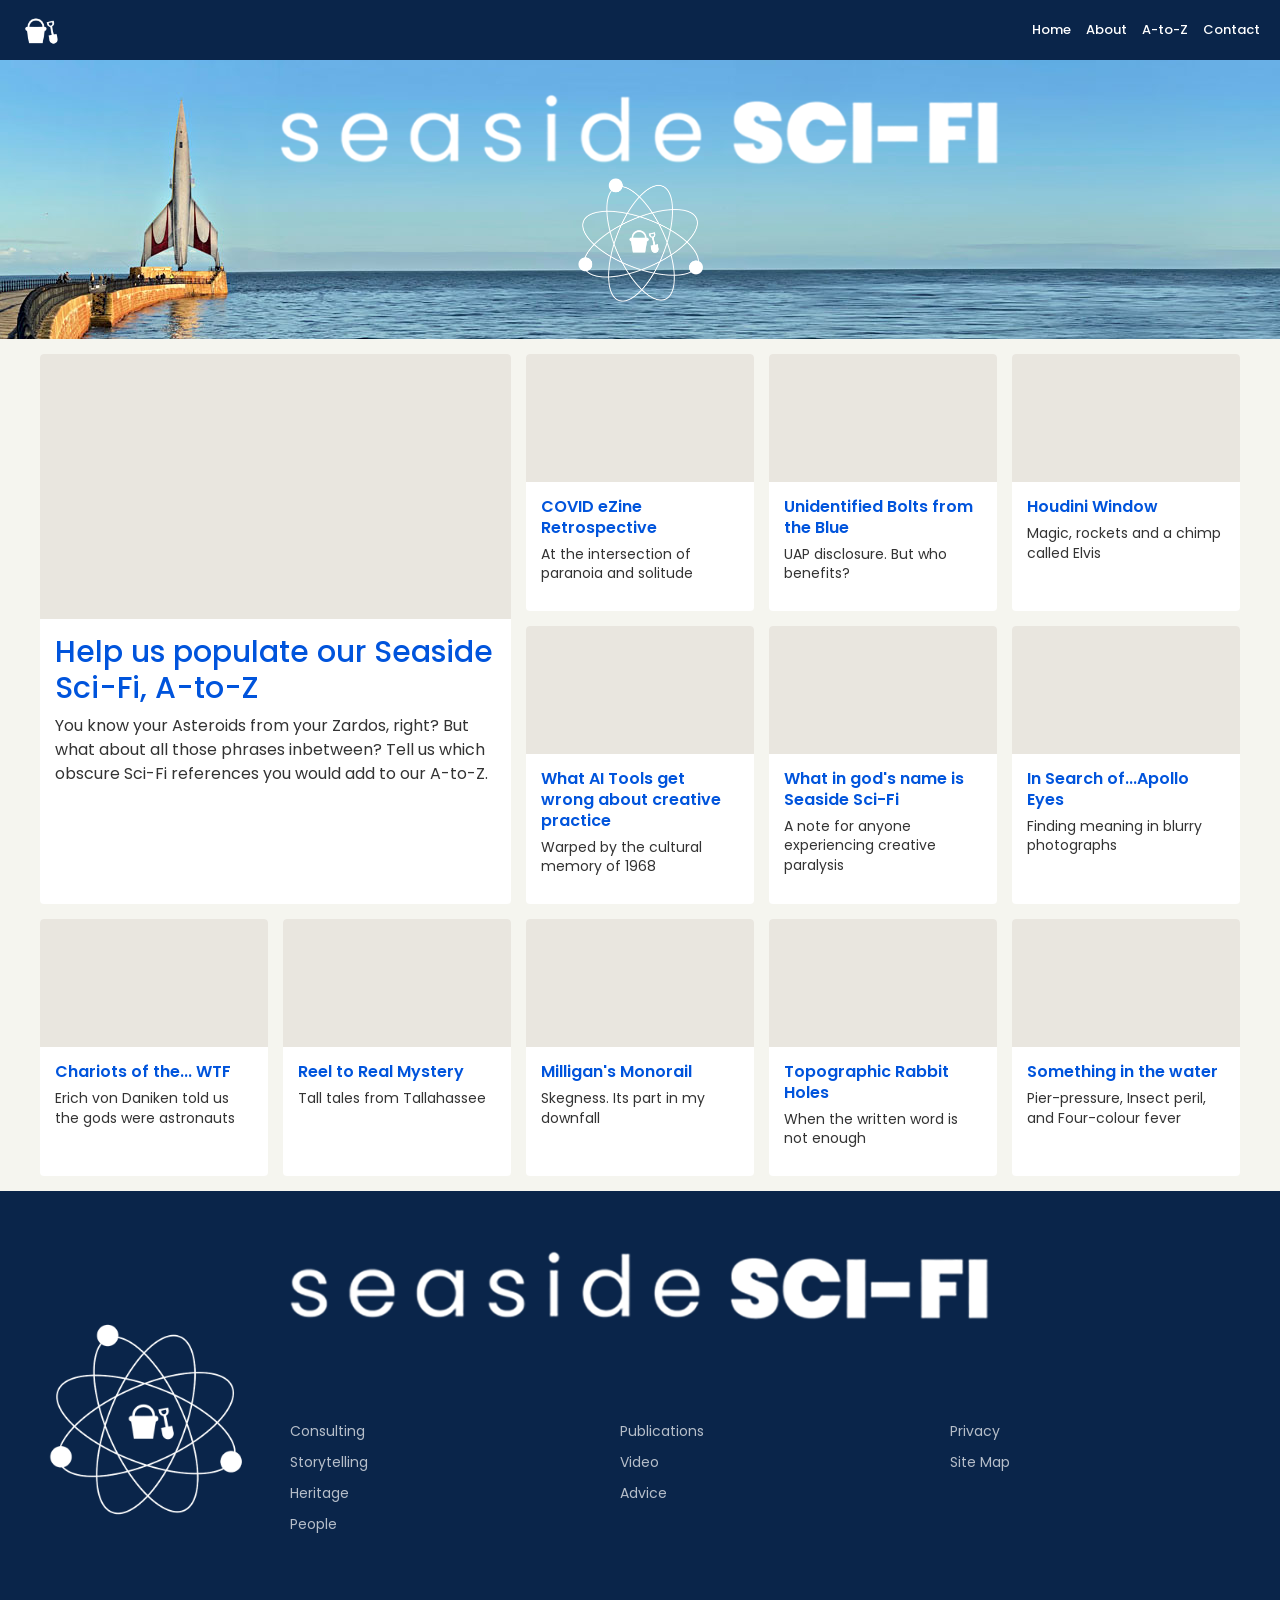
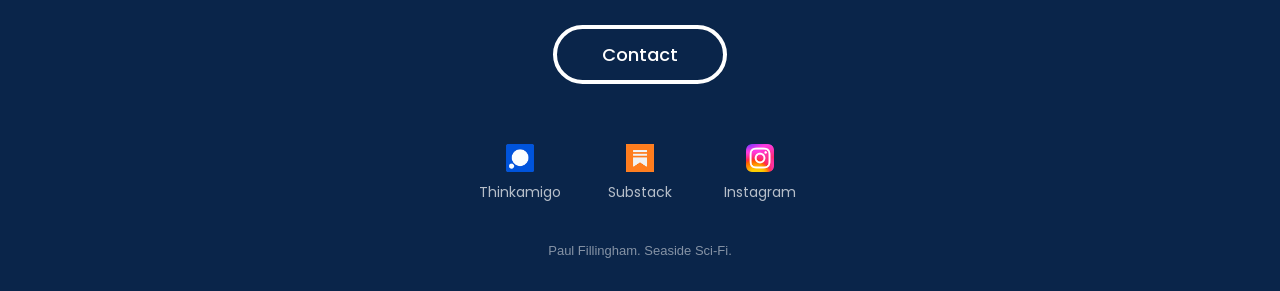
<file: index.html>
<!DOCTYPE html>
<html lang="en">
<head>
<meta charset="UTF-8">

    <meta name="version" content="SEASIDE SCI-FI HOME PORTAL v1.4">
    <meta name="viewport" content="width=device-width, initial-scale=1.0">

    <title><!-- TODO: Seaside Sci-Fi page title --></title>

    <link rel="canonical" href="https://seasidescifi.com/index.html">

    <!-- Open Graph -->
    <meta property="og:type" content="website">
    <meta property="og:site_name" content="Seaside Sci-Fi">
    <meta property="og:title" content="<!-- TODO: Seaside Sci-Fi OG title -->">
    <meta property="og:description" content="<!-- TODO: Seaside Sci-Fi OG description -->">
    <meta property="og:url" content="https://seasidescifi.com/index.html">
    <meta property="og:image" content="https://seasidescifi.com/assets/img/og/<!-- TODO: og-image-filename.jpg -->">
    <meta property="og:image:alt" content="<!-- TODO: Seaside Sci-Fi OG image alt text -->">
    <meta property="og:image:width" content="1200">
    <meta property="og:image:height" content="630">
    <meta property="og:locale" content="en_GB">

    <!-- Twitter Card -->
    <meta name="twitter:card" content="summary_large_image">
    <meta name="twitter:title" content="<!-- TODO: Seaside Sci-Fi Twitter title -->">
    <meta name="twitter:description" content="<!-- TODO: Seaside Sci-Fi Twitter description -->">
    <meta name="twitter:image" content="https://seasidescifi.com/assets/img/og/<!-- TODO: og-image-filename.jpg -->">
    <meta name="twitter:image:alt" content="<!-- TODO: Seaside Sci-Fi Twitter image alt text -->">

    <!-- Standard meta -->
    <meta name="author" content="Paul Fillingham">
    <meta name="description" content="<!-- TODO: Seaside Sci-Fi meta description -->">

    <link rel="stylesheet" href="sci-fi-chassis.css">
    <link rel="stylesheet" href="sci-fi-home-portal.css">
</head>
<body>

    <header id="main-nav"></header>

    <section class="site-hero">
        <div class="site-hero-inner">

            <!-- Desktop: logotype + atomic bucket -->
            <img src="assets/img/seaside-sci-fi-desktop-graphic.png" alt="Seaside Sci-Fi" class="hero-logotype">
            <img src="assets/img/atomic-bucket-logo-512.png" alt="" class="hero-bucket">

            <!-- Mobile: single composite graphic -->
            <img src="assets/img/atomic-logo-mobile-header.png" alt="Seaside Sci-Fi" class="hero-mobile-logo">

        </div>
    </section>

    <main>
        <section class="hero-full-width-wrapper">
            <div class="container">
                <section class="home-hero-grid" id="home-grid"></section>
            </div>
        </section>
    </main>

    <footer id="main-footer"></footer>

    <script src="loader.js"></script>
    <script src="card-renderer.js"></script>

</body>
</html>
</file>
<file: sci-fi-chassis.css>
/* ============================================================
   SEASIDE SCI-FI CHASSIS v1.4 - GLOBAL SHELL
   Forked from THINKAMIGO CHASSIS v6.6 - June 2026
   Architecture: 1250px Grid | 3-Col Footer | UI Components
   Rules: STRICT HEX-ONLY (Converted all RGB/RGBA to Hex-8)
   v1.0: Forked from thinkamigo.com chassis.css v6.6.
         #main-nav background-colour changed from
         var(--brand-blue) to var(--footer-bg) so header
         and footer share the same colour (#0a254a).
         No other rules altered on fork - all structural,
         responsive, and hamburger-toggle logic carried over
         unchanged from the proven thinkamigo.com version.
   v1.1: Footer anchored to bottom of viewport via flex column
         body layout. Desktop/mobile footer logotype switch
         added. Mobile footer-visual-col hidden (atomic bucket
         logo appears in mobile logotype stack instead).
   v1.2: Glow hover effect added to atomic bucket logo in
         mobile logotype stack. max-width on desktop logotype
         set to 700px.
   v1.3: Mobile hamburger menu improved. Font size increased
         to 18px. Padding increased for larger tap targets.
         Dividers moved from a to li so they span full width.
         Text alignment centred for mobile.
   v1.4: Full !important sweep. All unnecessary !important
         declarations removed. Only two remain: menu-toggle
         display:none (browser override protection) and
         back-to-top.show display:flex (overrides base none).
         Cascade now clean and predictable throughout.
   ============================================================ */

@import url('https://fonts.googleapis.com/css2?family=Poppins:wght@100;200;300;400;500;600;700;800;900&display=swap');

:root {
    --brand-blue: #0054dc;
    --brand-blue-light: #ffffff26;
    --brand-orange: #ff6600;
    --footer-bg: #0a254a;
    --white: #ffffff;
    --stone-bg: #f5f5ef; 
}

/* --- 1. CORE RESET --- */
html {
    margin: 0; padding: 0; width: 100%; overflow-x: hidden;
}

body {
    margin: 0; padding: 0; width: 100%; overflow-x: hidden;
    font-family: 'Segoe UI', Arial, Helvetica, sans-serif;
    min-height: 100vh;
    display: flex;
    flex-direction: column;
}

main {
    flex: 1;
}

figure { 
    margin: 0; 
    padding: 0; 
}

img { 
    max-width: 100%; 
    height: auto; 
    display: block;
}

.container { 
    max-width: 1280px; 
    margin: 0 auto; 
    padding: 0 20px; 
    box-sizing: border-box; 
}

/* --- 2. GLOBAL NAVIGATION --- */
#main-nav {
    background-color: var(--footer-bg);
    width: 100%;
    position: relative;
    z-index: 3000;
    display: block;
}

#main-nav .nav-flex {
    display: flex;
    justify-content: space-between;
    align-items: center;
    width: 100%;
    max-width: none;
    padding: 10px 20px; 
    box-sizing: border-box;
}

.logo img { height: 40px; width: auto; display: block; }

.nav-links { 
    display: flex; 
    gap: 15px; 
    align-items: center; 
    list-style: none; 
    margin: 0; padding: 0; 
}

.nav-links a {
    color: #ffffff;
    font-family: 'Poppins', sans-serif;
    font-size: 13px;
    font-weight: 500;
    white-space: nowrap;
    text-decoration: none;
}

.nav-links a:hover {
    text-decoration: underline;
    text-decoration-color: var(--brand-orange);
    text-underline-offset: 6px;
    text-decoration-thickness: 2px;
}

/* --- 3. MOBILE TOGGLE ENGINE --- */
.menu-toggle { display: none !important; }
.hamburger { 
    display: none; 
    cursor: pointer; 
    flex-direction: column; 
    gap: 5px; 
}
.hamburger span { width: 25px; height: 3px; background-color: #ffffff; display: block; }

/* --- 4. MASTER FOOTER --- */
#main-footer { 
    background-color: var(--footer-bg);
    color: #ffffff;
    padding: 60px 0 0;
    width: 100%;
    display: block;
    clear: both;
    margin: 0;
}

/* Footer logotype - desktop */
.footer-full-logo {
    width: 100%;
    max-width: 700px;
    height: auto;
    display: block;
    margin: 0 auto;
}

.footer-logo-desktop { display: block; }

/* Footer logotype - mobile stack */
.footer-logo-mobile {
    display: none;
    flex-direction: column;
    align-items: center;
    gap: 10px;
}

.footer-logo-mobile-part {
    width: 80%;
    height: auto;
    display: block;
    margin: 0 auto;
}

.footer-body-grid { 
    display: flex;
    justify-content: space-between;
    align-items: flex-start;
    flex-wrap: wrap; 
    gap: 20px; 
}

.footer-visual-col { flex: 0 0 250px; margin-top: 0; }

.footer-brand-mark { 
    margin: 0 auto;
    max-width: 80%;
    height: auto;
    display: block;
    transition: filter 0.4s ease-in-out; 
}

.footer-visual-col a:hover .footer-brand-mark,
.footer-logo-mobile a:hover .footer-brand-mark {
    filter: drop-shadow(0 0 15px #3385ffcc);
}

.footer-nav-col { 
    flex: 1; 
    min-width: 140px; 
    padding-top: 100px;
}

.footer-nav-col ul { list-style: none; padding: 0; margin: 0; }
.footer-nav-col li { margin-bottom: 10px; }

.footer-nav-col a { 
    color: #ffffffb3;
    font-size: 14px; 
    font-family: 'Poppins', sans-serif;
    text-decoration: none;
}

.footer-nav-col a:hover {
    color: #ffffff;
    text-decoration: underline;
    text-decoration-color: var(--brand-orange);
    text-underline-offset: 6px;
    text-decoration-thickness: 2px;
}

.footer-cta { 
    margin-top: 80px; 
    margin-bottom: 60px;
    text-align: center; 
    width: 100%;
}

/* PRECISION SOCIAL GRID */
.social-strip { 
    display: flex; 
    justify-content: center; 
    align-items: flex-start;
    gap: 20px; 
    margin: 20px 0 40px; 
}

.social-item {
    flex: 0 0 100px; 
    text-align: center;
}

.social-item a {
    display: flex;
    flex-direction: column;
    align-items: center;
    text-decoration: none;
}

.social-icon { 
    width: 28px; 
    height: 28px; 
    background-size: contain; 
    background-repeat: no-repeat; 
    background-position: center;
}

.social-item span {
    margin-top: 10px;
    color: #ffffffb3;
    font-size: 14px;
    font-family: 'Poppins', sans-serif;
    transition: 0.3s ease;
    white-space: nowrap;
}

.social-item a:hover span {
    color: var(--brand-orange);
}

.icon-thinkamigo { background-image: url('assets/img/icon-thinkamigo.png'); }
.icon-substack { background-image: url('assets/img/icon-substack.png'); }
.icon-instagram { background-image: url('assets/img/icon-instagram.png'); }

.footer-address { text-align: center; color: #ffffff80; font-size: 13px; margin-top: 20px; }

.footer-bottom {
    padding-bottom: 20px;
}

/* --- 5. UI COMPONENTS --- */

.btn-pill { 
    display: inline-block; padding: 12px 45px; border: 4px solid #ffffff; border-radius: 50px; 
    color: #ffffff; text-decoration: none; font-family: 'Poppins', sans-serif; 
    font-size: 18px; font-weight: 500; transition: background-color 0.4s ease; 
}

.btn-pill:hover { 
    background-color: var(--brand-blue-light);
    color: #ffffff;
}

.back-to-top { 
    position: fixed; 
    bottom: 250px; 
    right: 25px; 
    width: 46px; 
    height: 46px; 
    background-color: #E0E0E04D;
    z-index: 9999; 
    display: none; 
    align-items: center; 
    justify-content: center; 
    cursor: pointer;
    transition: all 0.3s ease;
    border: none;
}

.back-to-top.show { display: flex !important; }

.back-to-top:hover {
    background-color: #E0E0E099;
    transform: scale(1.05);
}

.chevron-up {
    display: block;
    width: 10px;
    height: 10px;
    border-top: 2px solid #ffffff; 
    border-left: 2px solid #ffffff; 
    transform: rotate(45deg);
    margin-top: 4px;
}

/* --- 6. RESPONSIVE OVERRIDES --- */
@media (max-width: 1100px) {
    .hamburger { display: flex; }

    .nav-links {
        display: none;
        position: absolute;
        top: 100%; left: 0; width: 100%;
        background-color: var(--footer-bg);
        flex-direction: column;
        padding: 0;
        z-index: 3001;
    }

    #menu-toggle:checked ~ .nav-links { display: flex; }

    .nav-links li {
        width: 100%;
        border-top: 1px solid #ffffff1a;
    }

    .nav-links a { 
        display: block;
        padding: 20px 30px;
        width: 100%; 
        box-sizing: border-box;
        text-align: center;
        text-decoration: none;
        font-size: 18px;
        font-weight: 500;
        color: #ffffff;
    }

    .nav-links a:hover {
        text-decoration: underline;
        text-decoration-color: var(--brand-orange);
        text-decoration-thickness: 3px;
    }
}

@media (min-width: 1101px) {
    .nav-links { display: flex; position: static; width: auto; background: transparent; flex-direction: row; }
    .hamburger { display: none; }
}

@media (max-width: 768px) {
    #main-footer .footer-branding-top { padding: 0 20px 40px 20px; }

    .footer-logo-desktop { display: none; }
    .footer-logo-mobile  { display: flex; }

    #main-footer .footer-visual-col { display: none; }

    #main-footer .footer-body-grid { 
        flex-direction: column;
        align-items: center;
        text-align: center;
        width: 100%;
        gap: 0;
    }

    #main-footer .footer-nav-col { 
        padding-top: 0;
        width: 100%;
        text-align: center;
        margin-bottom: 0;
        display: block;
    }

    #main-footer .footer-nav-col ul {
        display: block;
        padding-left: 0;
        margin: 0 auto;
        list-style: none;
        width: 100%;
    }

    #main-footer .footer-nav-col li {
        text-align: center;
        margin: 0 0 10px 0;
        width: 100%;
    }
    
    #main-footer .footer-nav-col a {
        display: block;
        width: 100%;
        text-align: center;
    }

    .social-strip {
        flex-direction: row;
        gap: 10px;
        align-items: center;
    }

    .social-item {
        flex: 0 0 90px;
    }

    .back-to-top {
        bottom: 250px;
        right: 20px;
        width: 44px;
        height: 44px;
    }
}
</file>
<file: sci-fi-home-portal.css>
/* ============================================================
   SEASIDE SCI-FI HOME PORTAL v1.9
   Forked from THINKAMIGO HOME PORTAL v1.68 - June 2026
   Architecture: 1250px Wide | Card Grid | Hero Image Panel
   v1.0: Forked from thinkamigo home-portal.css v1.68.
         Branding intro bar styles carried over as base.
   v1.1: Replaced branding-intro-bar with full-width hero
         image panel. Background image left-anchored with
         logotype and atomic bucket logo centred overlay.
         Hero height fixed at 279px on desktop to match
         launchpad-header.jpg natural height. Bucket logo
         scales fluidly down to mobile breakpoint.
   v1.2: Mobile hero reworked. Desktop logotype hidden on
         mobile, replaced with three-part stack (seaside /
         atomic bucket / SCI-FI graphics). Background image
         centred on mobile - no rocket visible, clean sea.
         Hero height increased on mobile to prevent SCI-FI
         clipping at bottom of panel.
   v1.3: Mobile breakpoint raised from 600px to 768px so
         the hero stack switch fires before the 1080px height
         reduction. Prevents mobile stack being clipped by
         overflow: hidden on .site-hero at intermediate sizes.
   v1.4: Mobile hero simplified. Three-part stack replaced
         with single composite PNG (atomic-logo-mobile-header.png).
         Removes stack logic entirely - cleaner and more reliable.
   v1.5: Mobile card grid changed from 1-column to 2-column.
         Featured card spans full width. Article cards sit in
         2-column grid below - consistent with BBC mobile layout.
   v1.9: Article card h2 line-height opened fractionally to 1.3.
         Bottom margin added to article card p to give cards
         more breathing room below the description.
   v1.8: line-height: 1.2 added to featured-card h2 to match
         article card heading tightness.
   v1.7: Article card titles corrected from h3 to h2 for proper
         semantic hierarchy and accessibility. Line-height tightened
         on article card h2.
   v1.6: Card class updated from service-card/blog-card to
         article-card to match card-renderer.js output.
         Image selector and typography rules updated to match.
         Fixes disconnected title/description spacing caused
         by browser default margins applying to unmatched rules.
   ============================================================ */

/* --- 1. SITE HERO --- */
.site-hero {
    width: 100%;
    height: 279px;
    background-image: url('assets/img/launchpad-header.jpg');
    background-repeat: no-repeat;
    background-position: left center;
    background-size: auto 100%;
    display: flex;
    align-items: center;
    justify-content: center;
    overflow: hidden;
}

.site-hero-inner {
    display: flex;
    flex-direction: column;
    align-items: center;
    justify-content: center;
    gap: 10px;
    width: 100%;
    padding: 0 20px;
    box-sizing: border-box;
}

/* Desktop logotype */
.hero-logotype {
    width: 100%;
    max-width: 720px;
    height: auto;
    display: block;
}

/* Atomic bucket - desktop */
.hero-bucket {
    width: auto;
    height: 130px;
    display: block;
}

/* Mobile composite graphic - hidden on desktop */
.hero-mobile-logo {
    display: none;
    width: 80%;
    max-width: 320px;
    height: auto;
}

/* --- 2. THE DUAL GRID WRAPPERS (UNIVERSAL 15PX RHYTHM) --- */
.hero-full-width-wrapper { 
    background-color: #f5f5ef; 
    padding: 15px 0; 
    width: 100%; 
    clear: both; 
}

.blog-full-width-wrapper { 
    background-color: #f1ebe7; 
    padding: 15px 0; 
    width: 100%; 
    clear: both; 
}

.home-hero-grid, .blog-grid { 
    display: grid; 
    grid-template-columns: repeat(5, 1fr); 
    gap: 15px; 
    max-width: 1250px; 
    margin: 0 auto; 
    padding: 0; 
    box-sizing: border-box;
    align-items: stretch;
}

/* --- 3. THE CARD ENGINE --- */
.home-hero-grid a, .blog-grid a { 
    display: flex; 
    flex-direction: column; 
    background: #ffffff; 
    text-decoration: none; 
    color: inherit; 
    height: 100%; 
    border-radius: 4px; 
    overflow: hidden;
}

.featured-card img, .article-card img { 
    width: 100%; 
    aspect-ratio: 16 / 9; 
    object-fit: cover; 
    display: block; 
}

.card-content { 
    padding: 15px; 
    flex-grow: 1; 
    display: flex;
    flex-direction: column;
}

/* --- 4. CARD TYPOGRAPHY --- */
.featured-card .card-content h2 { 
    font-family: 'Poppins', sans-serif; 
    font-size: 30px; 
    font-weight: 500; 
    line-height: 1.2;
    color: var(--brand-blue); 
    margin: 0 0 8px 0; 
}

.featured-card .card-content p { 
    font-family: 'Poppins', sans-serif; 
    font-size: 16px; 
    margin: 0 0 15px 0; 
    color: #333333; 
    line-height: 1.5; 
}

.article-card .card-content h2 { 
    font-family: 'Poppins', sans-serif; 
    font-size: 16px; 
    font-weight: 600; 
    line-height: 1.3;
    margin: 0 0 6px 0; 
    color: var(--brand-blue); 
}

.article-card .card-content p { 
    font-family: 'Poppins', sans-serif; 
    font-size: 14px; 
    margin: 0 0 12px 0; 
    color: #333333; 
    line-height: 1.4; 
}

/* --- 5. GRID SPAN LOCKS --- */
.featured-card { 
    grid-column: span 2; 
    grid-row: span 2; 
}

/* --- 6. RESPONSIVE BREAKPOINTS --- */
@media (max-width: 1280px) {
    .home-hero-grid, .blog-grid { padding: 0 20px; }
}

@media (max-width: 1080px) {
    .site-hero { height: 200px; }

    .hero-logotype { width: 80%; }

    .hero-bucket { height: 90px; }

    .hero-full-width-wrapper { padding: 15px 0; }
    .blog-full-width-wrapper { padding: 15px 0; }

    .home-hero-grid, .blog-grid { 
        grid-template-columns: repeat(2, 1fr); 
        gap: 15px; 
        padding: 0; 
    }
    .featured-card { grid-column: span 2; }
}

@media (max-width: 768px) {
    /* Centre the sea, hide the rocket */
    .site-hero {
        height: 340px;
        background-position: center center;
    }

    /* Hide desktop elements */
    .hero-logotype { display: none; }
    .hero-bucket { display: none; }

    /* Show single mobile composite */
    .hero-mobile-logo { display: block; }

    .home-hero-grid, .blog-grid { grid-template-columns: repeat(2, 1fr); }
    .featured-card { grid-column: span 2; }
}
</file>
